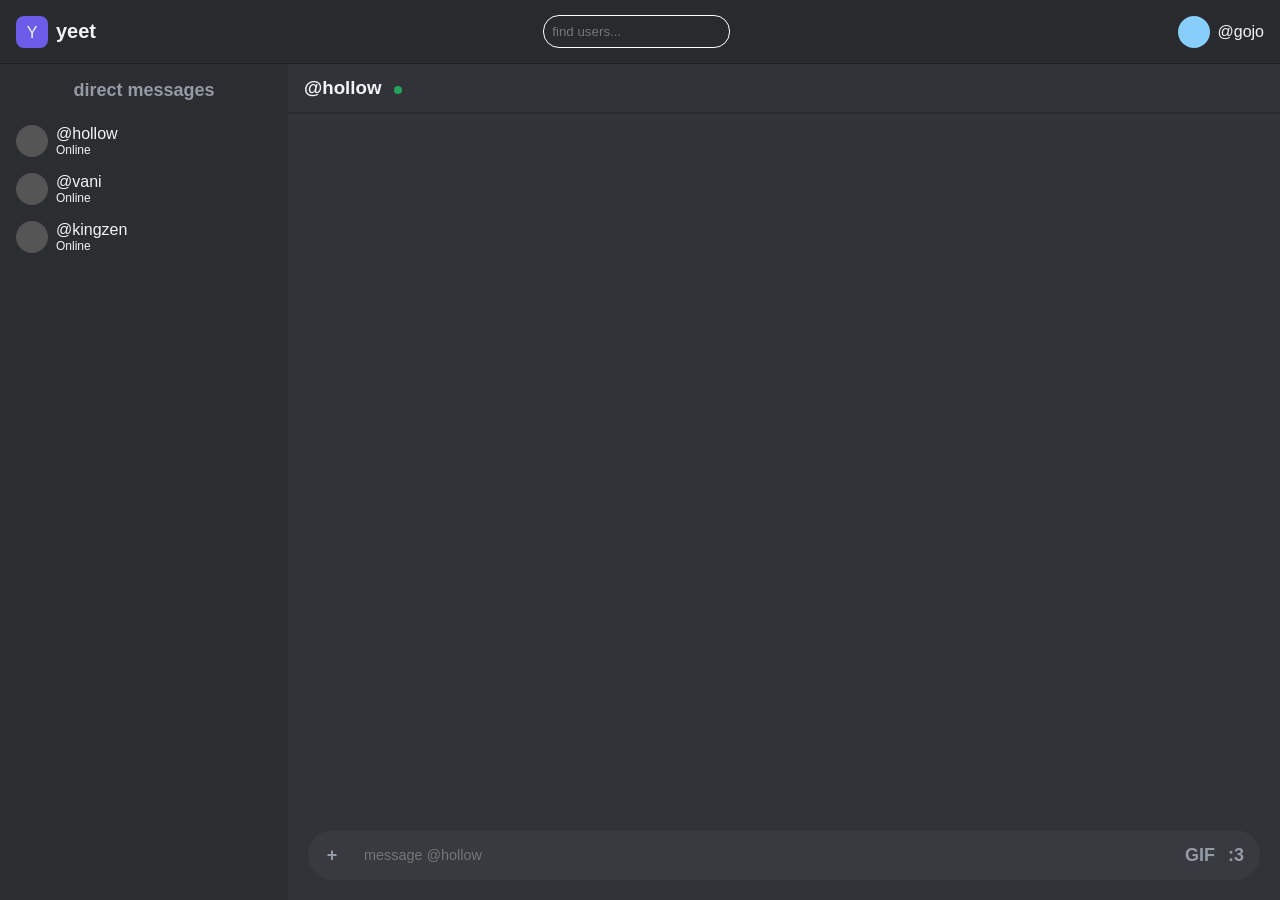
<file: index.html>
<!DOCTYPE html>
<html lang="en">
<head>
    <meta charset="UTF-8">
    <meta name="viewport" content="width=device-width, initial-scale=1.0">
    <title>yeet</title>
    <link rel="stylesheet" href="css/style.css">
</head>
<body>
    <div class="app-container">

        <nav class="app-header">
            <div class="logo">
                <span class="logo-icon">Y</span>
                <h1>yeet</h1>
            </div>

            <form id="search-form" class="search-form">
                <input type="text" id="user-search" placeholder="find users..." autocomplete="off">
                <button type="submit" hidden></button>
            </form>

            <div class="user-profile">
                <div class="avatar"></div>
                <span class="username">@gojo</span>
            </div>
        </nav>

        <aside class="sidebar">
            <header class="sidebar-header">
                <h2>direct messages</h2>
            </header>
            <ul class="friend-list">
                <li class="friend-item" data-user="hollow">
                    <div class="avatar"></div>
                    <div class="info">
                        <span class="username">@hollow</span>
                        <span class="status">Online</span>
                    </div>
                </li>
                <li class="friend-item" data-user="vani">
                    <div class="avatar"></div>
                    <div class="info">
                        <span class="username">@vani</span>
                        <span class="status">Online</span>
                    </div>
                </li>
                <li class="friend-item" data-user="kingzen">
                    <div class="avatar"></div>
                    <div class="info">
                        <span class="username">@kingzen</span>
                        <span class="status">Online</span>
                    </div>
                </li>
            </ul>
        </aside>

        <main class="chat-window">
            <header class="chat-header">
                <div class="chat-info">
                    <h3>@hollow</h3>
                    <span class="status-dot online"></span>
                </div>
            </header>
            
            <div class="message-feed"></div>

            <div class="input-container">
                <form id="message-form" class="input-pill">
                    <button type="button" class="icon-btn" title="Add attachment">+</button>
                    <input type="text" id="message-input" placeholder="message @hollow" autocomplete="off">
                    <button type="button" class="icon-btn" title="GIF">GIF</button>
                    <button type="button" class="icon-btn" title="Emoji">:3</button>
                    <button type="submit" hidden></button>
                </form>
            </div>
        </main>
    </div>
    <script src="js/script.js" type="module"></script>
</body>
</html>
</file>
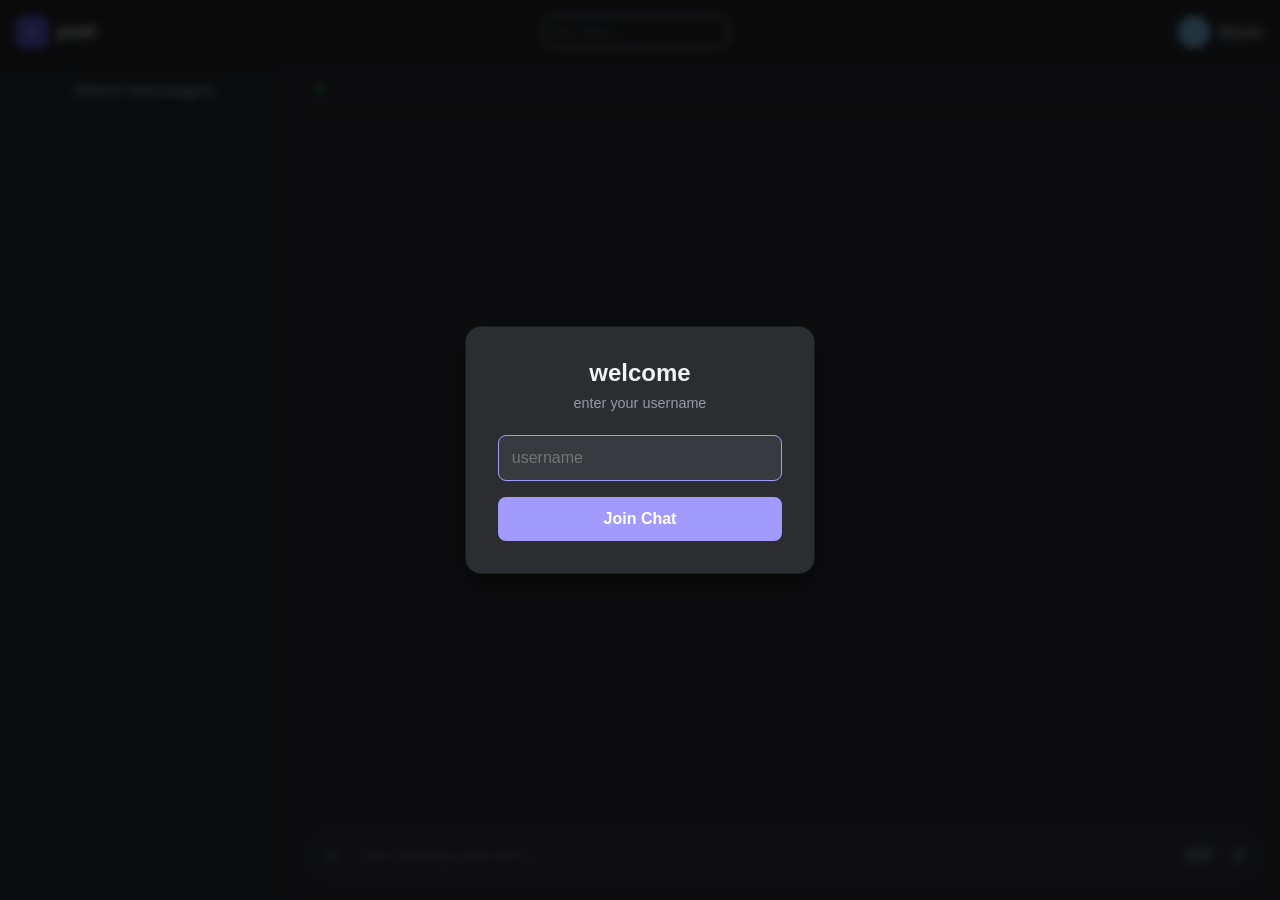
<file: frontend/index.html>
<!DOCTYPE html>
<html lang="en">
<head>
    <meta charset="UTF-8">
    <meta name="viewport" content="width=device-width, initial-scale=1.0">
    <title>yeet</title>
    <link rel="stylesheet" href="css/style.css">
</head>
<body>
    <div class="app-container">

        <div id="login-modal" class="modal-overlay">
            <div class="login-box">
                <h2>welcome</h2>
                <p>enter your username</p>
                <form id="login-form">
                    <input type="text" id="login-username" placeholder="username" autocomplete="off" required>
                    <button type="submit">Join Chat</button>
                </form>
            </div>
        </div>

        <nav class="app-header">
            <div class="logo">
                <span class="logo-icon">Y</span>
                <h1>yeet</h1>
            </div>

            <form id="search-form" class="search-form">
                <input type="text" id="user-search" placeholder="find users..." autocomplete="off">
                <button type="submit" hidden></button>
            </form>

            <div class="user-profile">
                <div class="avatar"></div>
                <span class="username">@gojo</span>
            </div>
        </nav>

        <aside class="sidebar">
            <header class="sidebar-header">
                <h2>direct messages</h2>
            </header>
            <ul class="friend-list">
            </ul>
        </aside>

        <main class="chat-window">
            <header class="chat-header">
                <div class="chat-info">
                    <h3></h3>
                    <span class="status-dot online"></span>
                </div>
            </header>
            
            <div class="message-feed"></div>

            <div class="input-container">
                <form id="message-form" class="input-pill">
                    <button type="button" class="icon-btn" title="Add attachment">+</button>
                    <input type="text" id="message-input" placeholder="your message goes here..." autocomplete="off">
                    <button type="button" class="icon-btn" title="GIF">GIF</button>
                    <button type="button" class="icon-btn" title="Emoji">:3</button>
                    <button type="submit" hidden></button>
                </form>
            </div>
        </main>
    </div>
    <script src="js/app.js" type="module"></script>
</body>
</html>
</file>
<file: css/style.css>
@import 'base.css';
@import 'app.css';
@import 'sidebar.css';
@import 'chatwindow.css';
@import 'messagefeed.css';
</file>
<file: frontend/css/style.css>
*, *::before, *::after {
  box-sizing: border-box;
  margin: 0;
  padding: 0;
}

body {
  font-family: Arial, Helvetica, sans-serif;
  font-size: 1rem;
  background-color: #313338;
  color: #f2f3f5;
  overflow: hidden;
}

.app-container {
  display: grid;
  height: 100vh;
  grid-template-rows: 4rem 1fr;
  grid-template-columns: clamp(12rem, 25vw, 18rem) 1fr;
}

.app-header {
  grid-column: 1/-1;
  background-color: #282a2e;
  border-bottom: 1px solid #1e1f22;
  display: flex;
  align-items: center;
  justify-content: space-between;
  padding: 0 1rem;
}

.logo {
  display: flex;
  align-items: center;
  gap: 0.5rem;
}

.logo-icon {
  width: 2rem;
  height: 2rem;
  text-align: center;
  color: #f2f3f5;
  background: #6c5ce7;
  border-radius: 25%;
  padding-top: 0.5rem;
}

.logo h1 {
  font-size: 1.25rem;
  color: #f2f3f5;
}

.search-form {
  max-width: 25rem;
}
.search-form input {
  width: 100%;
  background-color: #282a2e;
  color: #f2f3f5;
  border: 1px solid #fff;
  border-radius: 1rem;
  padding: 0.5rem 0.5rem;
  transition: 0.2s ease;
  outline: none;
}
.search-form input:focus {
  background-color: #383a40;
  border-color: #a29bfe;
}

.user-profile {
  display: flex;
  justify-content: flex-end;
  align-items: center;
  gap: 0.5rem;
}
.user-profile .avatar {
  width: 2rem;
  height: 2rem;
  border-radius: 50%;
  background-color: lightskyblue;
}

.modal-overlay {
  position: fixed;
  top: 0;
  left: 0;
  width: 100vw;
  height: 100vh;
  background-color: rgba(0, 0, 0, 0.75);
  display: flex;
  justify-content: center;
  align-items: center;
  z-index: 1000;
  backdrop-filter: blur(4px);
}

.login-box {
  background-color: #2b2d31;
  padding: 2rem;
  border-radius: 1rem;
  width: 100%;
  max-width: 350px;
  text-align: center;
  box-shadow: 0 10px 25px rgba(0, 0, 0, 0.5);
  border: 1px solid #1e1f22;
}
.login-box h2 {
  color: #f2f3f5;
  margin-bottom: 0.5rem;
}
.login-box p {
  color: #949ba4;
  margin-bottom: 1.5rem;
  font-size: 0.9rem;
}
.login-box input {
  width: 100%;
  padding: 0.8rem;
  border-radius: 0.5rem;
  border: 1px solid #1e1f22;
  background-color: #383a40;
  color: #f2f3f5;
  margin-bottom: 1rem;
  outline: none;
  font-size: 1rem;
  transition: border-color 0.2s;
}
.login-box input:focus {
  border-color: #a29bfe;
}
.login-box button {
  width: 100%;
  padding: 0.8rem;
  border-radius: 0.5rem;
  border: none;
  background-color: #a29bfe;
  color: white;
  font-weight: bold;
  font-size: 1rem;
  cursor: pointer;
  transition: background-color 0.2s;
}
.login-box button:hover {
  background-color: #6c5ce7;
}

.chat-window {
  background-color: #313338;
  display: flex;
  flex-direction: column;
  overflow: hidden;
  position: relative;
}

.chat-header {
  height: 3rem;
  flex-shrink: 0;
  display: flex;
  align-items: center;
  padding: 0 1rem;
  box-shadow: 0 1px 2px rgba(0, 0, 0, 0.3);
}

.chat-info h3 {
  display: inline-block;
}

.status-dot {
  width: 0.5rem;
  height: 0.5rem;
  border-radius: 50%;
  background-color: #80848e;
  display: inline-block;
  margin-left: 0.5rem;
}

.status-dot.online {
  background-color: #23a559;
}

.message-feed {
  flex-grow: 1;
  padding: 1.25rem;
  padding-bottom: 5rem;
  overflow-y: auto;
  display: flex;
  flex-direction: column;
  gap: 1rem;
}

.message {
  display: flex;
  align-items: flex-start;
  max-width: 85%;
}

.message.received {
  align-self: flex-start;
}

.message.sent {
  align-self: flex-end;
  flex-direction: row-reverse;
  text-align: right;
}

.avatar-small {
  width: 1.25rem;
  height: 1.25rem;
  border-radius: 50%;
  background-color: #555;
  margin: 0 0.625rem;
  flex-shrink: 0;
}

.message-content {
  display: flex;
  flex-direction: column;
}

.timestamp {
  font-size: 0.7rem;
  color: #949ba4;
  margin-bottom: 0.1rem;
}

.bubble {
  border-radius: 1.25rem;
  font-size: 1rem;
  padding: 0.5rem 0.5rem;
}

.message.received .bubble {
  background-color: #3c3c4f;
  color: #f2f3f5;
  border-top-left-radius: 0.125rem;
}

.message.sent .bubble {
  background-color: #6c5ce7;
  color: #ffffff;
  border-top-right-radius: 0.125rem;
}

.input-container {
  position: absolute;
  bottom: 0;
  left: 0;
  width: 100%;
  padding: 1.25rem;
}

.input-pill {
  background-color: #383a40;
  border-radius: 3rem;
  display: flex;
  align-items: center;
  padding: 0.3rem 0.5rem;
  transition: box-shadow 0.2s;
  gap: 0.25rem;
}
.input-pill:focus-within {
  box-shadow: 0 0 0 0.125rem #a29bfe;
}
.input-pill input {
  flex-grow: 1;
  background: transparent;
  border: none;
  padding: 0.75rem;
  color: #f2f3f5;
  font-size: 0.9rem;
  outline: none;
}

.icon-btn {
  height: 2rem;
  width: 2rem;
  background: transparent;
  border: none;
  color: #949ba4;
  cursor: pointer;
  padding: 0.5rem;
  border-radius: 50%;
  font-weight: bold;
  font-size: 1.125rem;
  display: flex;
  align-items: center;
  justify-content: center;
  transition: color 0.2s, background 0.2s;
}
.icon-btn:hover {
  color: #f2f3f5;
  background-color: rgba(255, 255, 255, 0.1);
}

.sidebar {
  background-color: #2b2d31;
  display: flex;
  flex-direction: column;
}

.sidebar-header {
  padding: 1rem;
  font-size: 0.75rem;
  color: #949ba4;
  text-align: center;
}

.friend-list {
  list-style: none;
  padding: 0 0.5rem;
  overflow-y: auto;
}

.friend-item {
  display: flex;
  align-items: center;
  padding: 0.5rem;
  border-radius: 1rem;
  cursor: pointer;
  color: #f2f3f5;
  transition: background 0.1s;
  gap: 0.5rem;
}

.friend-item.active {
  background-color: rgba(255, 255, 255, 0.08);
  color: #f2f3f5;
}

.friend-item .avatar {
  width: 2rem;
  height: 2rem;
  border-radius: 50%;
  background-color: #555;
}

.friend-item .info {
  display: flex;
  flex-direction: column;
}

.friend-item .status {
  font-size: 0.75rem;
}

@media (max-width: 540px) {
  .app-container {
    grid-template-columns: 1fr;
    grid-template-rows: 4rem 6rem 1fr;
  }
  .sidebar {
    width: 100vw;
    border-right: none;
    border-bottom: 1px solid #1e1f22;
    flex-direction: row;
    align-items: center;
    padding: 0;
    overflow: hidden;
  }
  .sidebar-header {
    display: none;
  }
  .friend-list {
    display: flex;
    flex-direction: row;
    overflow-x: auto;
    overflow-y: hidden;
    width: 100%;
    height: 100%;
    align-items: center;
    gap: 0.75rem;
    padding: 0 1rem;
    scrollbar-width: none;
  }
  .friend-list::-webkit-scrollbar {
    display: none;
  }
  .friend-item {
    flex-shrink: 0;
    min-width: fit-content;
    background-color: #383a40;
    margin: 0;
  }
  #user-search {
    display: none;
  }
}

/*# sourceMappingURL=style.css.map */
</file>
